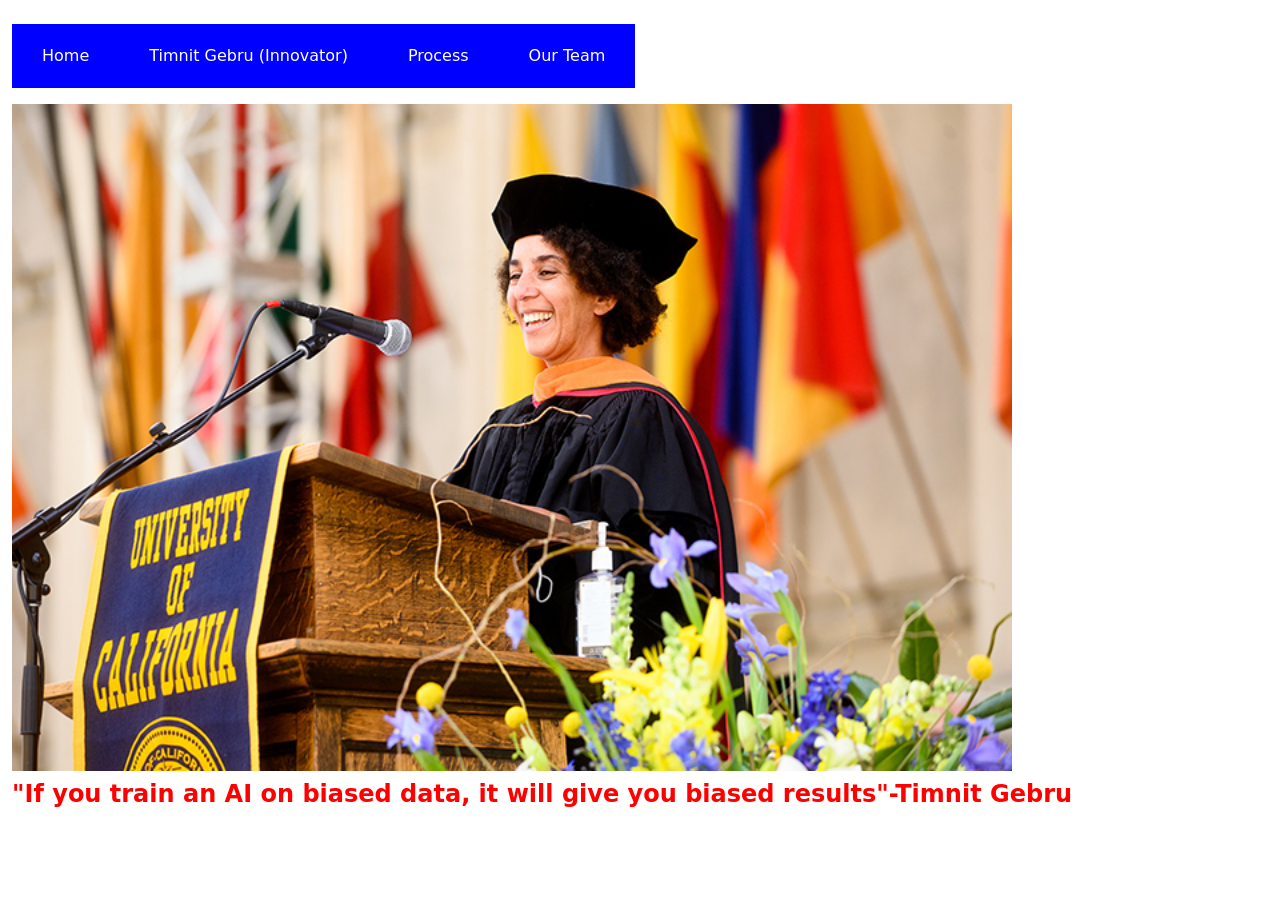
<file: index.html>
<!DOCTYPE html>
<html lang="en">
<head>
    <meta charset="UTF-8">
    <meta name="viewport" content="width=device-width, initial-scale=1.0">
    <title>Home Page</title>
    <link rel="stylesheet" href="project.css">
    <link href="https://cdn.jsdelivr.net/npm/bootstrap@5.3.3/dist/css/bootstrap.min.css" rel="stylesheet">
</head>


<body>
     <div class="container-fluid mt-4">
        <div class="row">
            <div class="col-12">
                <ul class="ps-0">
                    <li><a href="index.html">Home</a></li>
                     <li><a href="innovator.html">Timnit Gebru (Innovator)</a></li>
                    <li><a href="process.html">Process</a></li>
                    <li><a href="team.html">Our Team</a></li>
                </ul>
            </div>
        </div>


<div class="speech">
        <img src="timnitspeech.jpg">
</div>
        <div class="quote">
            <p>"If you train an AI on biased data, it will give you biased results"-Timnit Gebru</p>
        </div>
    </div>
</body>
</html>
</file>
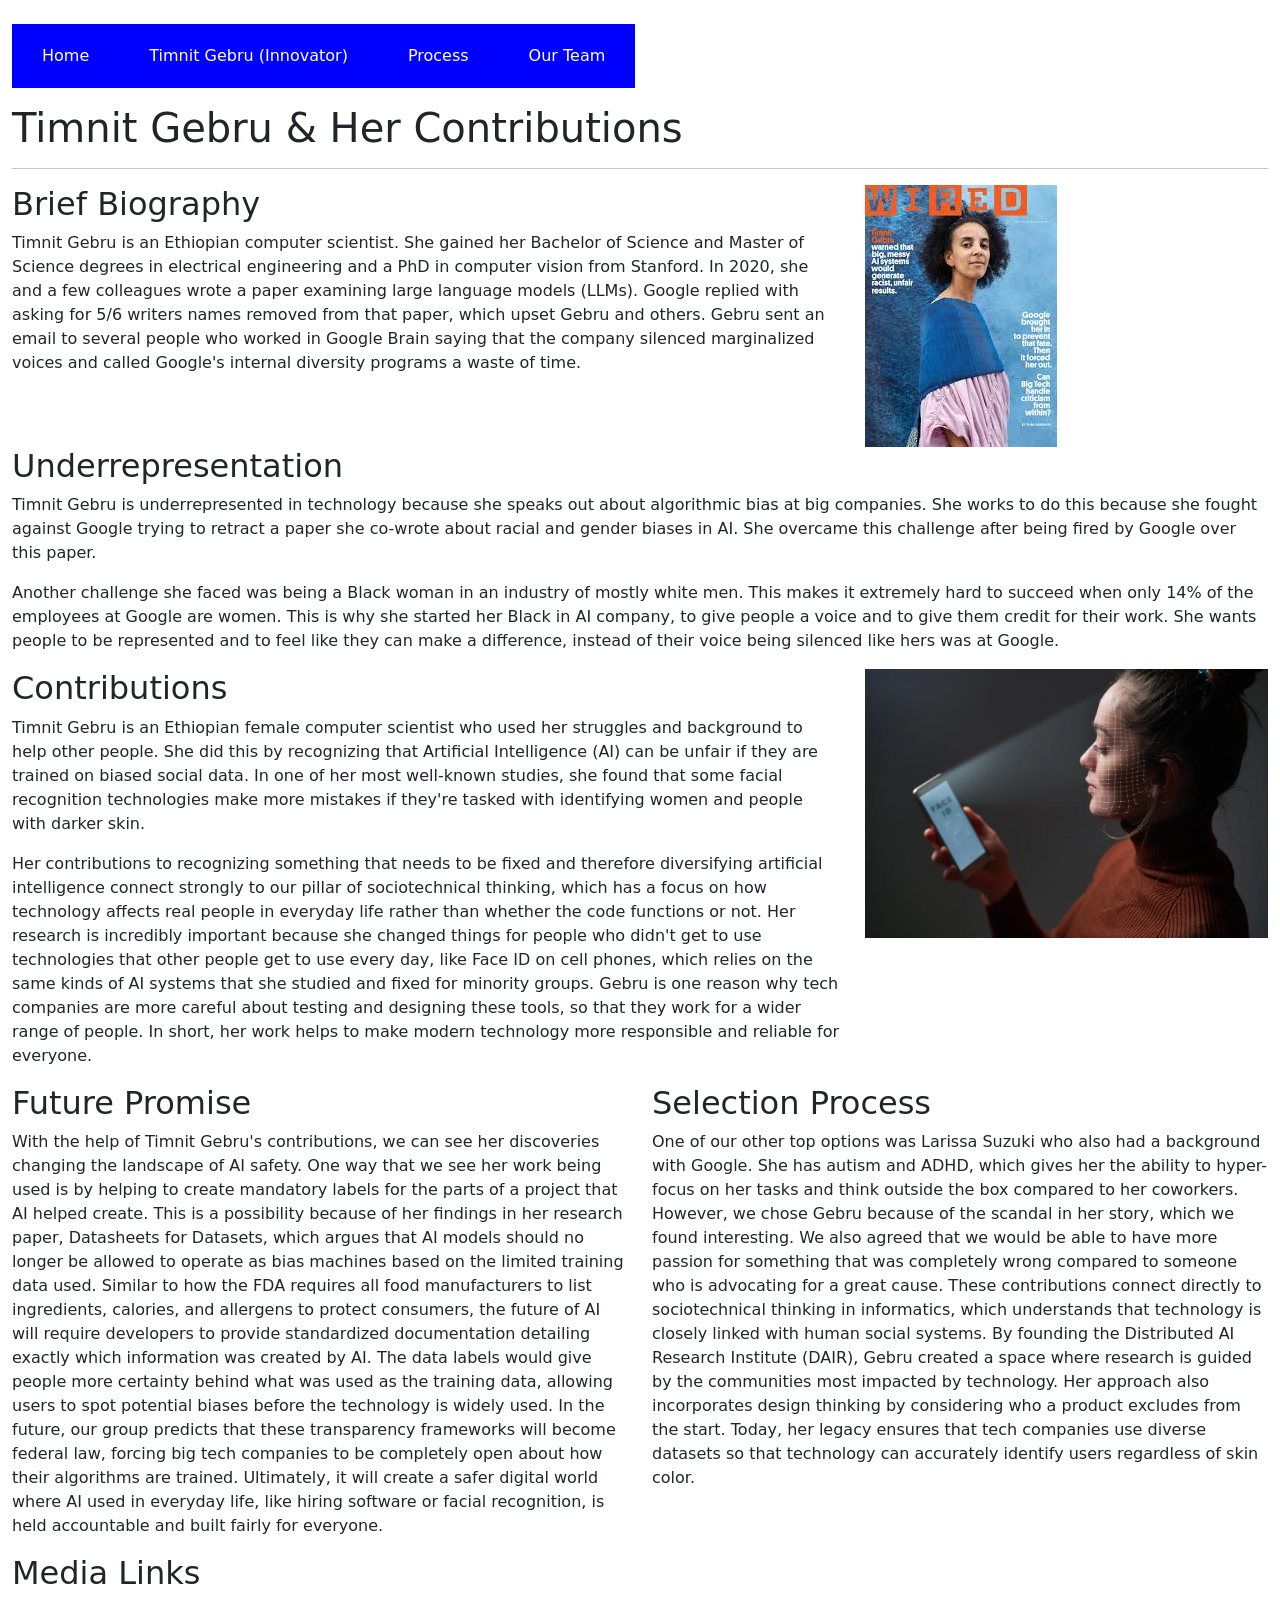
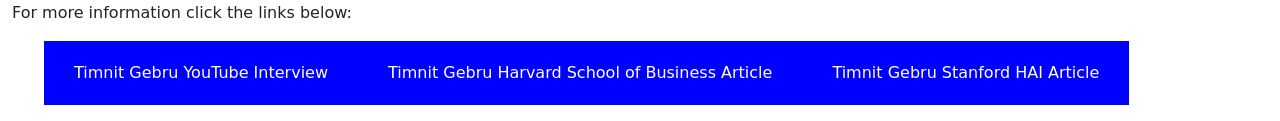
<file: innovator.html>
<!DOCTYPE html>
<html lang="en">
<head>
    <meta charset="UTF-8">
    <meta name="viewport" content="width=device-width, initial-scale=1.0">
    <title>Timnit Gebru</title>
    <link rel="stylesheet" href="project.css">
    <link href="https://cdn.jsdelivr.net/npm/bootstrap@5.3.3/dist/css/bootstrap.min.css" rel="stylesheet">
</head>

<body>
      <div class="container-fluid mt-4">
        <div class="row">
            <div class="col-12">
                <ul class="ps-0">
                    <li><a href="index.html">Home</a></li>
                    <li><a href="innovator.html">Timnit Gebru (Innovator)</a></li>
                    <li><a href="process.html">Process</a></li>
                    <li><a href="team.html">Our Team</a></li>
                </ul>
            </div>
        </div>
        <div class="row">
            <div class="col-md-12">
                <h1>Timnit Gebru & Her Contributions</h1> 
                <hr>
            </div>
        </div>

        <div class="row">
            <div class="col-md-8">
                <h2>Brief Biography</h2>
                <p>Timnit Gebru is an Ethiopian computer scientist. She gained her Bachelor of Science and Master of Science degrees in electrical engineering and a PhD in computer vision from Stanford. In 2020, she and a few colleagues wrote a paper examining large language models (LLMs). Google replied with asking for 5/6 writers names removed from that paper, which upset Gebru and others. Gebru sent an email to several people who worked in Google Brain saying that the company silenced marginalized voices and called Google's internal diversity programs a waste of time.</p>
            </div>
            <div class="col-md-4">
                <img src="gebru.jpg" class="img-fluid" alt="Timnit Gebru on the cover of Wired Magazine">
            </div>
        </div>

        <div class="row">
            <div class="col-md-12">
                <h2>Underrepresentation</h2>
                <p>Timnit Gebru is underrepresented in technology because she speaks out about algorithmic bias at big companies. She works to do this because she fought against Google trying to retract a paper she co-wrote about racial and gender biases in AI. She overcame this challenge after being fired by Google over this paper. </p>
                <p>Another challenge she faced was being a Black woman in an industry of mostly white men. This makes it extremely hard to succeed when only 14% of the employees at Google are women. This is why she started her Black in AI company, to give people a voice and to give them credit for their work. She wants people to be represented and to feel like they can make a difference, instead of their voice being silenced like hers was at Google.</p>
            </div>
        </div>

        <div class="row">
            <div class="col-md-8">
                <h2>Contributions</h2>
                <p>Timnit Gebru is an Ethiopian female computer scientist who used her struggles and background to help other people. She did this by recognizing that Artificial Intelligence (AI) can be unfair if they are trained on biased social data. In one of her most well-known studies, she found that some facial recognition technologies make more mistakes if they're tasked with identifying women and people with darker skin.</p>
                <p>Her contributions to recognizing something that needs to be fixed and therefore diversifying artificial intelligence connect strongly to our pillar of sociotechnical thinking, which has a focus on how technology affects real people in everyday life rather than whether the code functions or not. Her research is incredibly important because she changed things for people who didn't get to use technologies that other people get to use every day, like Face ID on cell phones, which relies on the same kinds of AI systems that she studied and fixed for minority groups. Gebru is one reason why tech companies are more careful about testing and designing these tools, so that they work for a wider range of people. In short, her work helps to make modern technology more responsible and reliable for everyone.</p>
            </div>
            <div class="col-md-4">
                <img src="Face ID pic.jpg" class="img-fluid" alt="Woman using Face ID facial recognition on a smartphone">
            </div>
        </div>
        
        <div class="row">
            <div class="col-md-6">
                <h2>Future Promise</h2>
                <p>With the help of Timnit Gebru's contributions, we can see her discoveries changing the landscape of AI safety. One way that we see her work being used is by helping to create mandatory labels for the parts of a project that AI helped create. This is a possibility because of her findings in her research paper, Datasheets for Datasets, which argues that AI models should no longer be allowed to operate as bias machines based on the limited training data used. Similar to how the FDA requires all food manufacturers to list ingredients, calories, and allergens to protect consumers, the future of AI will require developers to provide standardized documentation detailing exactly which information was created by AI. The data labels would give people more certainty behind what was used as the training data, allowing users to spot potential biases before the technology is widely used. In the future, our group predicts that these transparency frameworks will become federal law, forcing big tech companies to be completely open about how their algorithms are trained. Ultimately, it will create a safer digital world where AI used in everyday life, like hiring software or facial recognition, is held accountable and built fairly for everyone.</p>
            </div>
            <div class="col-md-6">
                <h2>Selection Process</h2>
                <p>One of our other top options was Larissa Suzuki who also had a background with Google.  She has autism and ADHD, which gives her the ability to hyper-focus on her tasks and think outside the box compared to her coworkers. However, we chose Gebru because of the scandal in her story, which we found interesting. We also agreed that we would be able to have more passion for something that was completely wrong compared to someone who is advocating for a great cause. These contributions connect directly to sociotechnical thinking in informatics, which understands that technology is closely linked with human social systems. By founding the Distributed AI Research Institute (DAIR), Gebru created a space where research is guided by the communities most impacted by technology. Her approach also incorporates design thinking by considering who a product excludes from the start. Today, her legacy ensures that tech companies use diverse datasets so that technology can accurately identify users regardless of skin color.</p>
            </div>
        </div>

        <div class="row">
            <div class="col-md-12">
                <h2>Media Links</h2>
                <p>For more information click the links below:</p>
                <ul>
                    <li><a href="https://www.youtube.com/watch?v=VE95tlWRURC">Timnit Gebru YouTube Interview</a></li>
                    <li><a href="https://www.hbs.edu/faculty/Pages/item.aspx?num=62442">Timnit Gebru Harvard School of Business Article</a></li>
                    <li><a href="https://hai.stanford.edu/news/timnit-gebru-ethical-ai-requires-institutional-and-structural-change">Timnit Gebru Stanford HAI Article</a></li>
                </ul>
            </div>
        </div>
    </div>
</body>
</html>
</file>
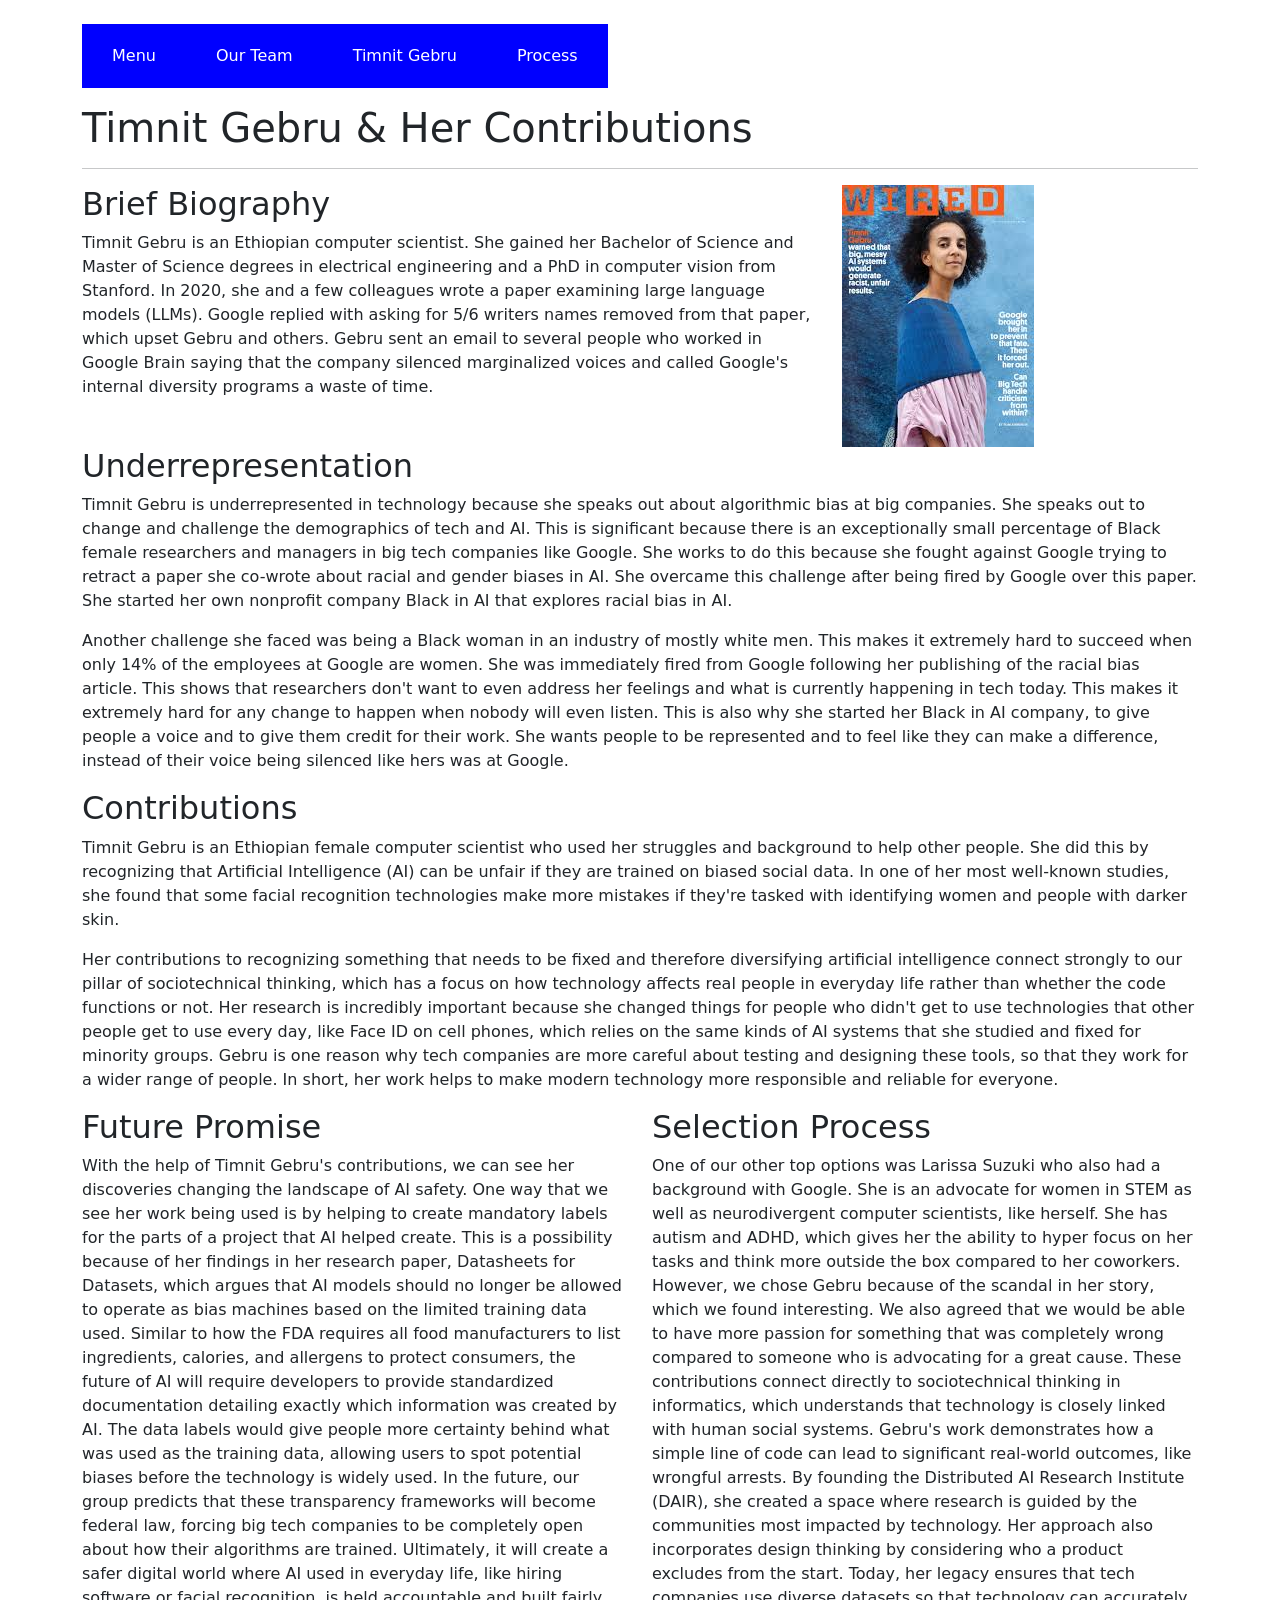
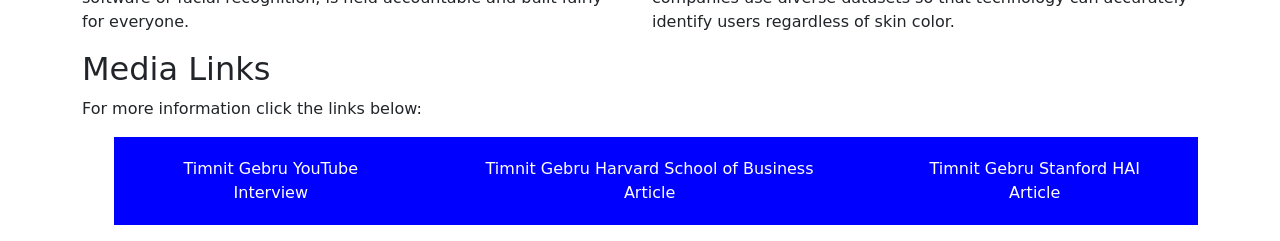
<file: Innovator.html>
<!DOCTYPE html>
<html lang="en">
<head>
    <meta charset="UTF-8">
    <meta name="viewport" content="width=device-width, initial-scale=1.0">
    <title>Innovator</title>
    <link rel="stylesheet" href="project.css">
    <link href="https://cdn.jsdelivr.net/npm/bootstrap@5.3.3/dist/css/bootstrap.min.css" rel="stylesheet">
</head>

<body>
        <div class="container mt-4">
        <div class="row">
            <div class="col-12">
                <ul class="ps-0">
                    <li><a href="index.html">Menu</a></li>
                    <li><a href="team.html">Our Team</a></li>
                    <li><a href="innovator.html">Timnit Gebru</a></li>
                    <li><a href="process.html">Process</a></li>
                </ul>
            </div>
        </div>
        <div class="row">
            <div class="col-md-12">
                <h1>Timnit Gebru & Her Contributions</h1> 
                <hr>
            </div>
        </div>

        <div class="row">
            <div class="col-md-8">
                <h2>Brief Biography</h2>
                <p>Timnit Gebru is an Ethiopian computer scientist. She gained her Bachelor of Science and Master of Science degrees in electrical engineering and a PhD in computer vision from Stanford. In 2020, she and a few colleagues wrote a paper examining large language models (LLMs). Google replied with asking for 5/6 writers names removed from that paper, which upset Gebru and others. Gebru sent an email to several people who worked in Google Brain saying that the company silenced marginalized voices and called Google's internal diversity programs a waste of time.</p>
            </div>
            <div class="col-md-4">
                <img src="gebru.jpg" class="img-fluid" alt="Timnit Gebru on the cover of Wired Magazine">
            </div>
        </div>

        <div class="row">
            <div class="col-md-12">
                <h2>Underrepresentation</h2>
                <p>Timnit Gebru is underrepresented in technology because she speaks out about algorithmic bias at big companies. She speaks out to change and challenge the demographics of tech and AI. This is significant because there is an exceptionally small percentage of Black female researchers and managers in big tech companies like Google. She works to do this because she fought against Google trying to retract a paper she co-wrote about racial and gender biases in AI. She overcame this challenge after being fired by Google over this paper. She started her own nonprofit company Black in AI that explores racial bias in AI.</p>
                <p>Another challenge she faced was being a Black woman in an industry of mostly white men. This makes it extremely hard to succeed when only 14% of the employees at Google are women. She was immediately fired from Google following her publishing of the racial bias article. This shows that researchers don't want to even address her feelings and what is currently happening in tech today. This makes it extremely hard for any change to happen when nobody will even listen. This is also why she started her Black in AI company, to give people a voice and to give them credit for their work. She wants people to be represented and to feel like they can make a difference, instead of their voice being silenced like hers was at Google.</p>
            </div>
        </div>

        <div class="row">
            <div class="col-md-12">
                <h2>Contributions</h2>
                <p>Timnit Gebru is an Ethiopian female computer scientist who used her struggles and background to help other people. She did this by recognizing that Artificial Intelligence (AI) can be unfair if they are trained on biased social data. In one of her most well-known studies, she found that some facial recognition technologies make more mistakes if they're tasked with identifying women and people with darker skin.</p>
                <p>Her contributions to recognizing something that needs to be fixed and therefore diversifying artificial intelligence connect strongly to our pillar of sociotechnical thinking, which has a focus on how technology affects real people in everyday life rather than whether the code functions or not. Her research is incredibly important because she changed things for people who didn't get to use technologies that other people get to use every day, like Face ID on cell phones, which relies on the same kinds of AI systems that she studied and fixed for minority groups. Gebru is one reason why tech companies are more careful about testing and designing these tools, so that they work for a wider range of people. In short, her work helps to make modern technology more responsible and reliable for everyone.</p>
            </div>
        </div>
        
        <div class="row">
            <div class="col-md-6">
                <h2>Future Promise</h2>
                <p>With the help of Timnit Gebru's contributions, we can see her discoveries changing the landscape of AI safety. One way that we see her work being used is by helping to create mandatory labels for the parts of a project that AI helped create. This is a possibility because of her findings in her research paper, Datasheets for Datasets, which argues that AI models should no longer be allowed to operate as bias machines based on the limited training data used. Similar to how the FDA requires all food manufacturers to list ingredients, calories, and allergens to protect consumers, the future of AI will require developers to provide standardized documentation detailing exactly which information was created by AI. The data labels would give people more certainty behind what was used as the training data, allowing users to spot potential biases before the technology is widely used. In the future, our group predicts that these transparency frameworks will become federal law, forcing big tech companies to be completely open about how their algorithms are trained. Ultimately, it will create a safer digital world where AI used in everyday life, like hiring software or facial recognition, is held accountable and built fairly for everyone.</p>
            </div>
            <div class="col-md-6">
                <h2>Selection Process</h2>
                <p>One of our other top options was Larissa Suzuki who also had a background with Google. She is an advocate for women in STEM as well as neurodivergent computer scientists, like herself. She has autism and ADHD, which gives her the ability to hyper focus on her tasks and think more outside the box compared to her coworkers. However, we chose Gebru because of the scandal in her story, which we found interesting. We also agreed that we would be able to have more passion for something that was completely wrong compared to someone who is advocating for a great cause. These contributions connect directly to sociotechnical thinking in informatics, which understands that technology is closely linked with human social systems. Gebru's work demonstrates how a simple line of code can lead to significant real-world outcomes, like wrongful arrests. By founding the Distributed AI Research Institute (DAIR), she created a space where research is guided by the communities most impacted by technology. Her approach also incorporates design thinking by considering who a product excludes from the start. Today, her legacy ensures that tech companies use diverse datasets so that technology can accurately identify users regardless of skin color.</p>
            </div>
        </div>

        <div class="row">
            <div class="col-md-12">
                <h2>Media Links</h2>
                <p>For more information click the links below:</p>
                <ul>
                    <li><a href="https://www.youtube.com/watch?v=VE95tlWRURC">Timnit Gebru YouTube Interview</a></li>
                    <li><a href="https://www.hbs.edu/faculty/Pages/item.aspx?num=62442">Timnit Gebru Harvard School of Business Article</a></li>
                    <li><a href="https://hai.stanford.edu/news/timnit-gebru-ethical-ai-requires-institutional-and-structural-change">Timnit Gebru Stanford HAI Article</a></li>
                </ul>
            </div>
        </div>
    </div>
</body>
</html>
</file>
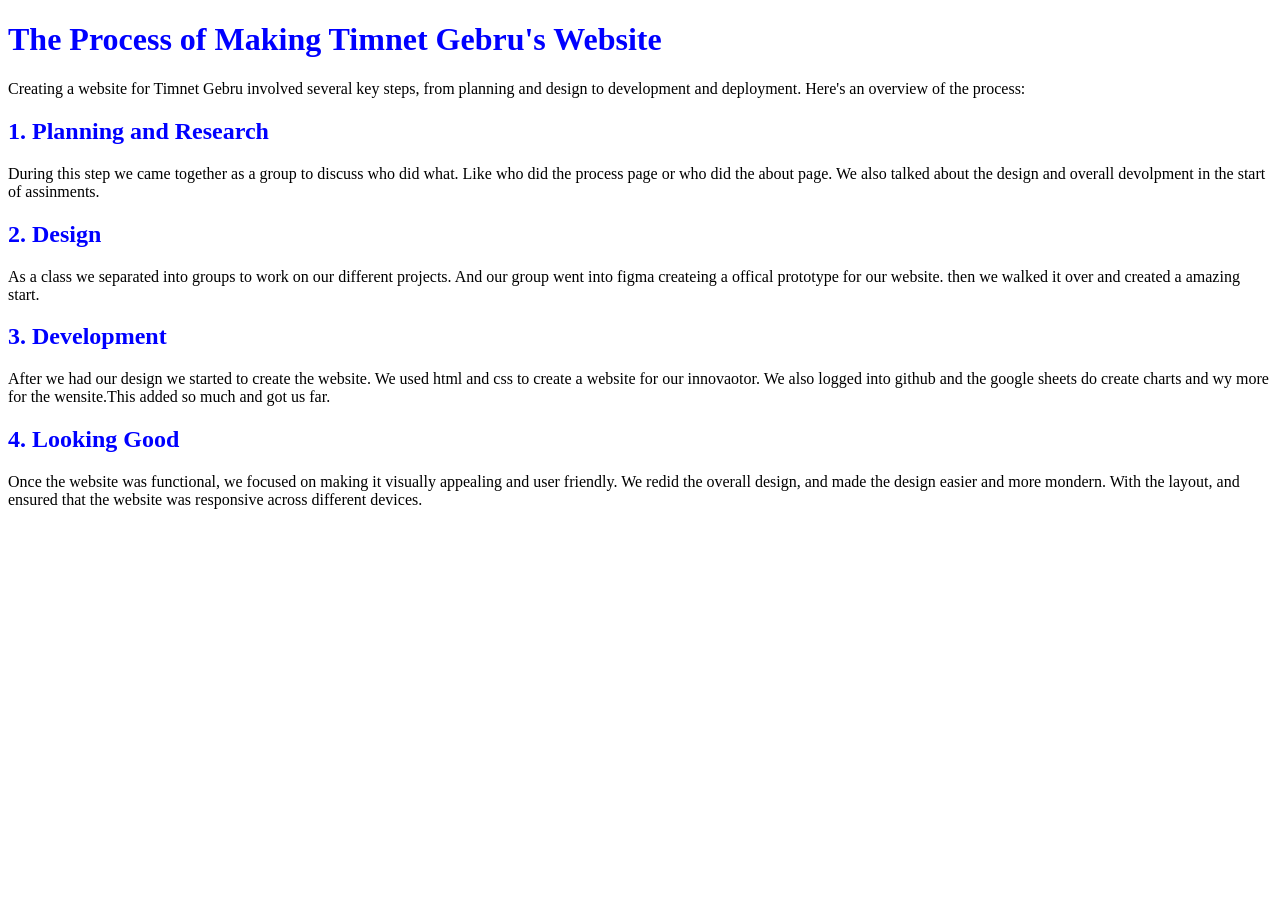
<file: Process.html>
<!DOCTYPE html>
<html lang="en">
<head>
    <meta charset="UTF-8">
    <meta name="viewport" content="width=device-width, initial-scale=1.0">
    <title>The Process of Timnet Gebru's Website</title>
    <link rel="stylesheet" href="Process.css">
</head>
<body>
    <h1 class="Intro" class="color-block">The Process of Making Timnet Gebru's Website</h1>
    <p>Creating a website for Timnet Gebru involved several key steps, from planning and design to development and deployment. Here's an overview of the process:</p>
    <h2>1. Planning and Research</h2>
    <p> 
        During this step we came together as a group to discuss who did what. Like who did the process page or who did the about page. We also talked about the design and overall devolpment in the start of assinments.

    </p>
    <h2>2. Design</h2>
    <p>
        As a class we separated into groups to work on our different projects. And our group went into figma createing a offical prototype for our website. then we walked it over and created a amazing start.
    </p>
    <h2>3. Development</h2>
    <p>
        After we had our design we started to create the website. We used html and css to create a website for our innovaotor. We also logged into github and the google sheets do create charts and wy more for the wensite.This added so much and got us far.
    </p>
    <h2>4. Looking Good</h2>
    <p>
        Once the website was functional, we focused on making it visually appealing and user friendly. We redid the overall design, and made the design easier and more mondern. With the layout, and ensured that the website was responsive across different devices.
    </p>
</body>
</html>
</file>
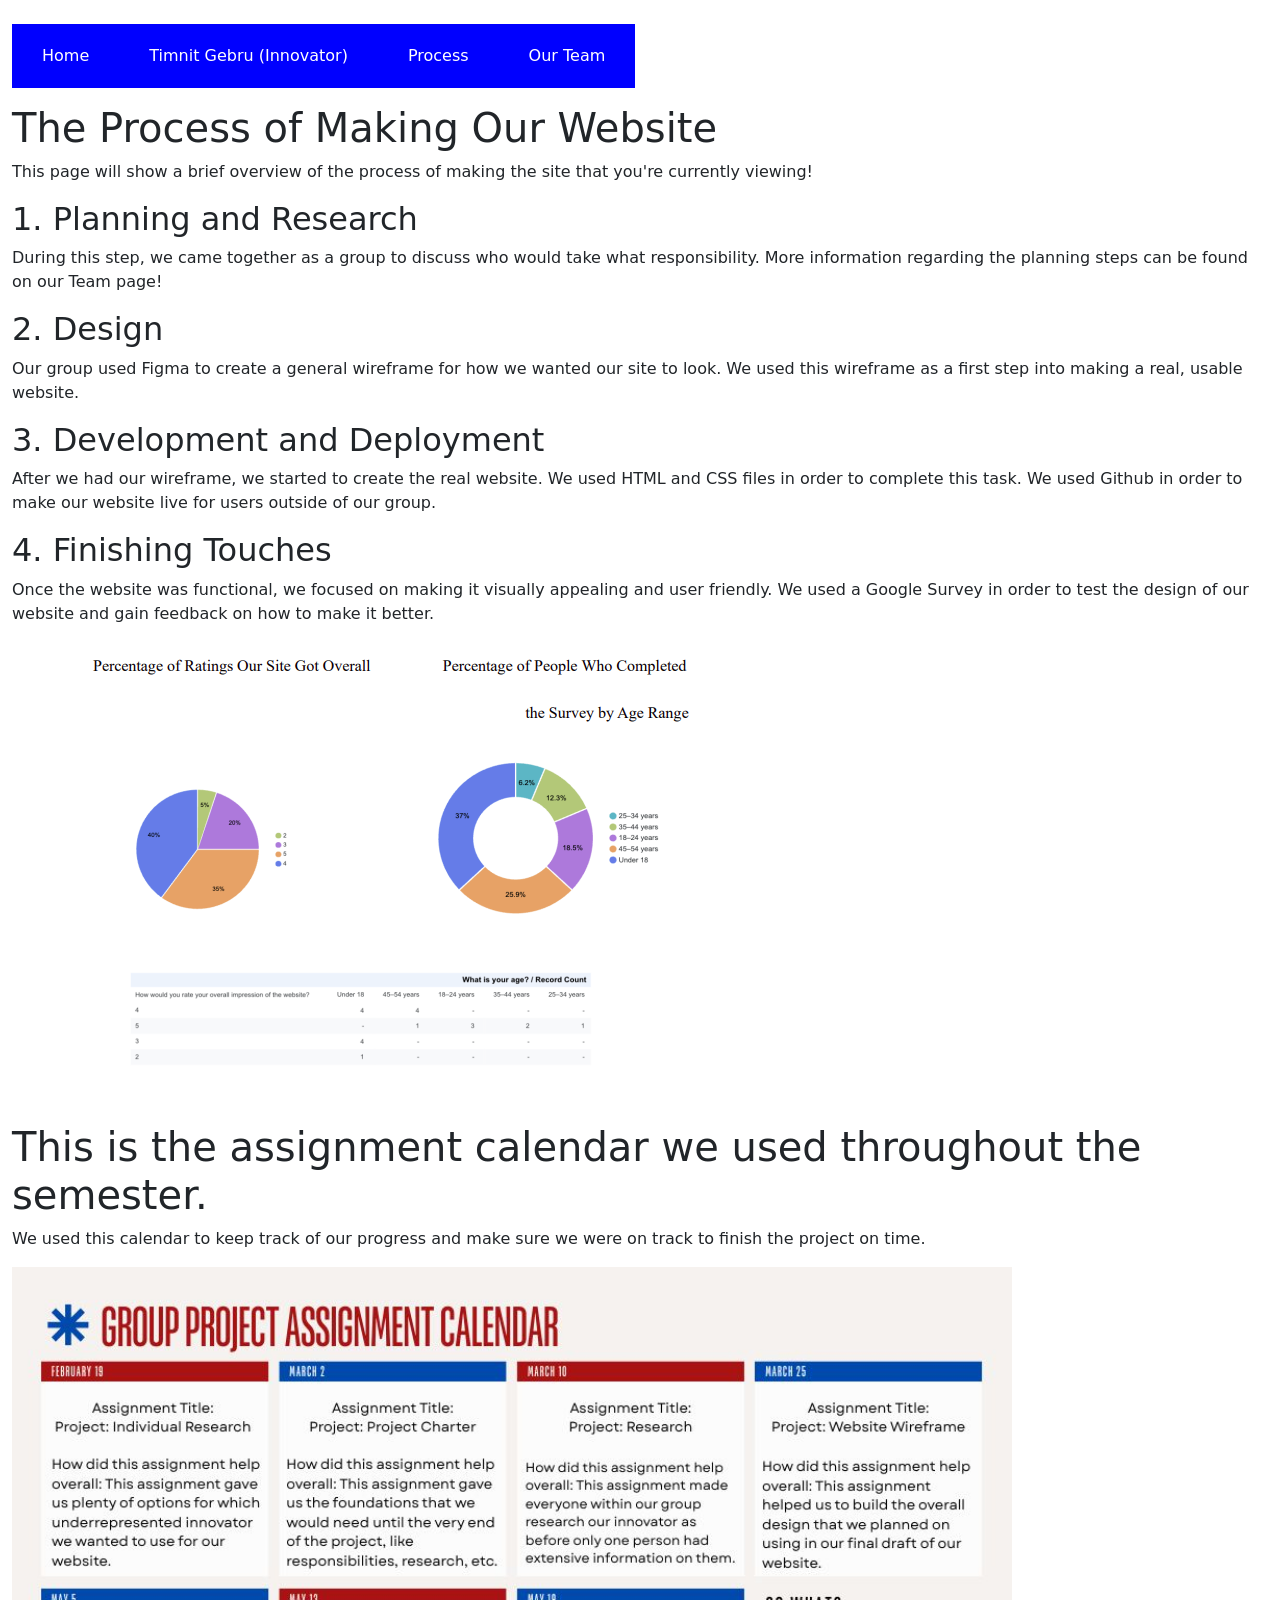
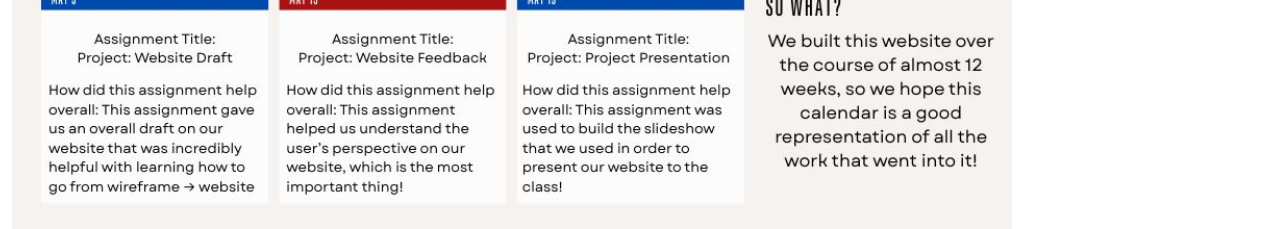
<file: process.html>
<!DOCTYPE html>
<html lang="en">
<head>
    <meta charset="UTF-8">
    <meta name="viewport" content="width=device-width, initial-scale=1.0">
    <title>Web Process</title>
    <link rel="stylesheet" href="project.css">
    <link href="https://cdn.jsdelivr.net/npm/bootstrap@5.3.3/dist/css/bootstrap.min.css" rel="stylesheet">
    
</head>
<body>
    <div class="container-fluid mt-4">
        <div class="row">
            <div class="col-12">
                <ul class="ps-0">
                    <li><a href="index.html">Home</a></li>
                    <li><a href="innovator.html">Timnit Gebru (Innovator)</a></li>
                    <li><a href="process.html">Process</a></li>
                    <li><a href="team.html">Our Team</a></li>
                </ul>
            </div>
        </div>
    <h1>The Process of Making Our Website</h1>
    <p>This page will show a brief overview of the process of making the site that you're currently viewing!</p>
    <h2>1. Planning and Research</h2>
    <p> 
        During this step, we came together as a group to discuss who would take what responsibility. More information regarding the planning steps can be found on our Team page!
    </p>
    <h2>2. Design</h2>
    <p>
        Our group used Figma to create a general wireframe for how we wanted our site to look. We used this wireframe as a first step into making a real, usable website.
    </p>
    <h2>3. Development and Deployment</h2>
    <p>
        After we had our wireframe, we started to create the real website. We used HTML and CSS files in order to complete this task. We used Github in order to make our website live for users outside of our group.
    </p>
    <h2>4. Finishing Touches</h2>
    <p>
        Once the website was functional, we focused on making it visually appealing and user friendly. We used a Google Survey in order to test the design of our website and gain feedback on how to make it better.
    </p>
        <img src="Screenshot 2026-05-19 121912.png" alt="This is a photo of data visualizations we made to represent data we collected from our survey.">
    <h1>
        This is the assignment calendar we used throughout the semester.
    </h1>
    <p>
        We used this calendar to keep track of our progress and make sure we were on track to finish the project on time.
    </p>
<div class="calendar">
    <img src="groupassignmentcalendar.jpg" alt="This is a photo of our assignments calendar with brief descriptions of each one.">
</div>
</body>
</html>
</file>
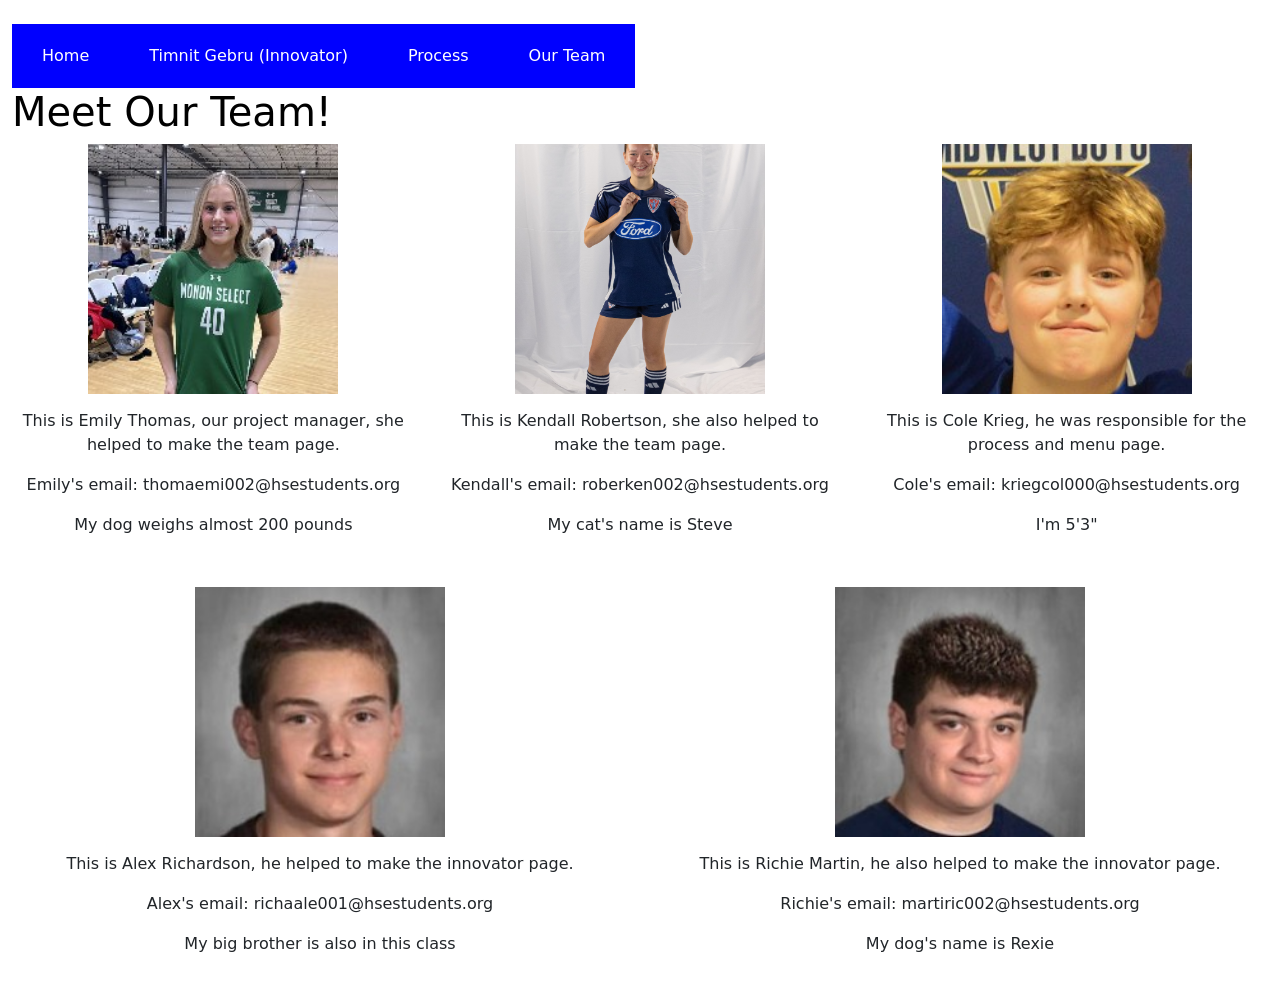
<file: team.html>
<!DOCTYPE html>
<html lang="en">
<head>
    <meta charset="UTF-8">
    <meta name="viewport" content="width=device-width, initial-scale=1.0">
    <title>Our Team</title>
    <link href="https://cdn.jsdelivr.net/npm/bootstrap@5.3.3/dist/css/bootstrap.min.css" rel="stylesheet">
    <link rel="stylesheet" href="project.css">
</head>
<body>
    <div class="container-fluid mt-4">
        <div class="row">
            <div class="col-12">
                <ul class="ps-0">
                    <li><a href="index.html">Home</a></li>
                     <li><a href="innovator.html">Timnit Gebru (Innovator)</a></li>
                    <li><a href="process.html">Process</a></li>
                    <li><a href="team.html">Our Team</a></li>
                </ul>
            </div>
        </div>
        <div class="row">
            <div class="col-md-12">
                <h1 class="intro">Meet Our Team!</h1>
            </div>
        </div>
        <div class="row justify-content-center">
            <div class="col-md-4">
                <div class="team">
                <img src="emily.jpg" alt="This is a photo of Emily Thomas."> 
                <p>This is Emily Thomas, our project manager, she helped to make the team page.</p>
                <p>Emily's email: thomaemi002@hsestudents.org</p>
                <p>My dog weighs almost 200 pounds</p>
                </div>
            </div>
            <div class="col-md-4">
                <div class="team">
                <img src="kendall.jpg" alt="This is a photo of Kendall Robertson.">
                <p>This is Kendall Robertson, she also helped to make the team page.</p>
                <p>Kendall's email: roberken002@hsestudents.org</p>
                <p>My cat's name is Steve</p>
                </div>
            </div>
            <div class="col-md-4">
                <div class="team">
                <img src="cole.jpg" alt="This is a photo of Cole Krieg.">
                <p>This is Cole Krieg, he was responsible for the process and menu page.</p>
                <p>Cole's email: kriegcol000@hsestudents.org</p>
                <p>I'm 5'3"</p>
                </div>
            </div>
        </div>
        <div class="row justify-content-center">
            <div class="col-md-6">
                <div class="team">
                <img src="alex.jpg" alt="This is a photo of Alex Richardson.">
                <p>This is Alex Richardson, he helped to make the innovator page.</p>
                <p>Alex's email: richaale001@hsestudents.org</p>
                <p>My big brother is also in this class</p>
                </div>
            </div>
            <div class="col-md-6">
                <div class="team">
                <img src="richard.jpg" alt="This is a photo of Richie Martin.">
                <p>This is Richie Martin, he also helped to make the innovator page.</p>
                <p>Richie's email: martiric002@hsestudents.org</p>
                <p>My dog's name is Rexie</p>
                </div>
            </div>
        </div>
     </div>
</body>
</html>
</file>
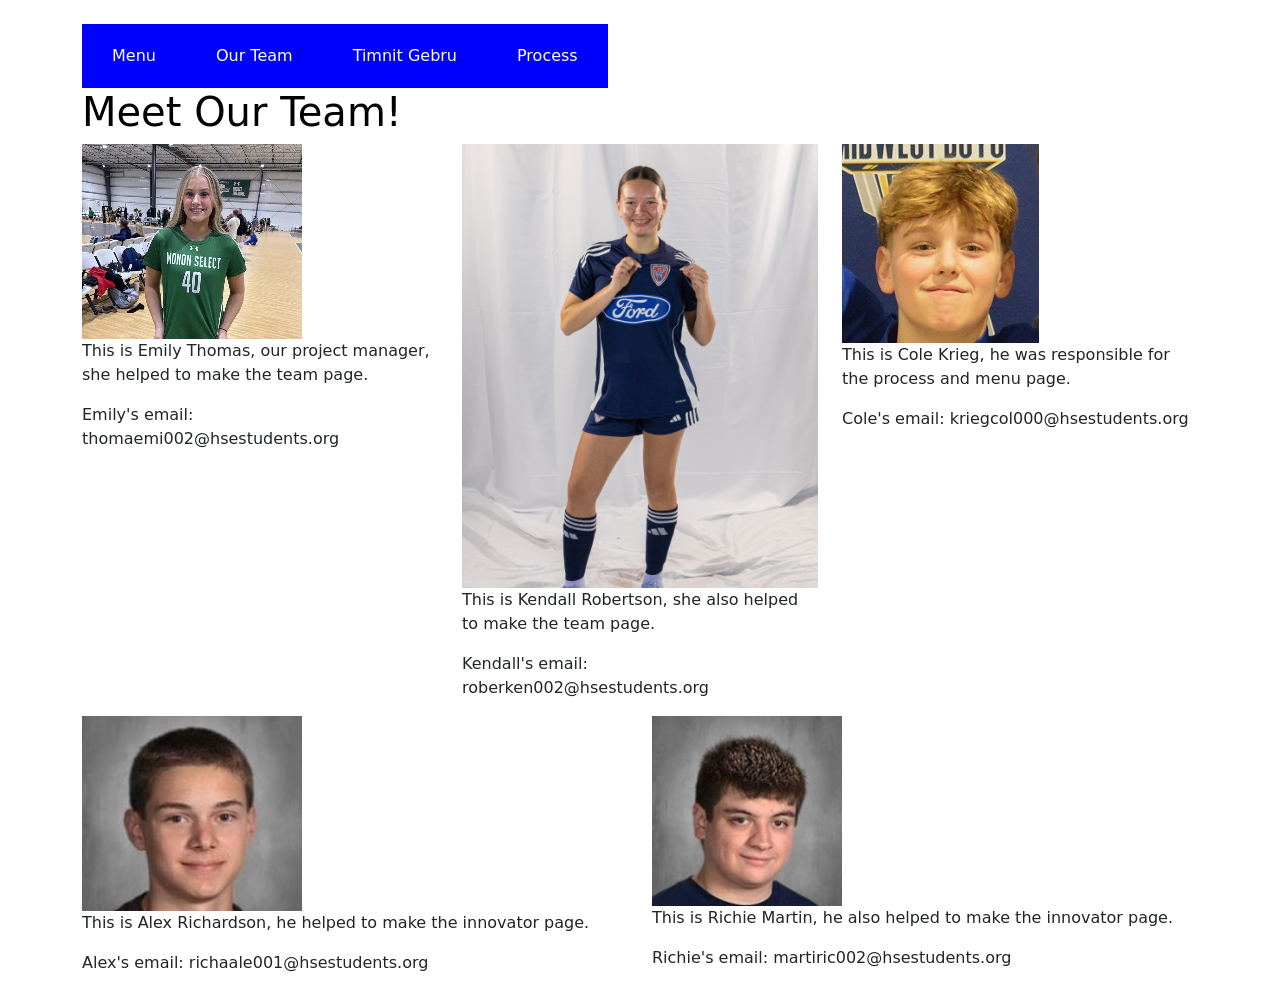
<file: teampg.html>
<!DOCTYPE html>
<html lang="en">
<head>
    <meta charset="UTF-8">
    <meta name="viewport" content="width=device-width, initial-scale=1.0">
    <title>Our Team</title>
    <link href="https://cdn.jsdelivr.net/npm/bootstrap@5.3.3/dist/css/bootstrap.min.css" rel="stylesheet">
    <link rel="stylesheet" href="project.css">
</head>
<body/>
        <div class="container mt-4">
        <div class="row">
            <div class="col-12">
                <ul class="ps-0">
                    <li><a href="index.html">Menu</a></li>
                    <li><a href="team.html">Our Team</a></li>
                    <li><a href="innovator.html">Timnit Gebru</a></li>
                    <li><a href="process.html">Process</a></li>
                </ul>
            </div>
        </div>
        <div class="row">
            <div class="col-md-12">
                <h1 class="intro">Meet Our Team!</h1>
            </div>
        </div>
        <div class="row">
            <div class="col-md-4">
                <img src="emily.jpg" class="img-fluid" alt="This is a photo of Emily Thomas."> 
                <p>This is Emily Thomas, our project manager, she helped to make the team page.</p>
                <p>Emily's email: thomaemi002@hsestudents.org</p>
            </div>
            <div class="col-md-4">
                <img src="kendall.jpg" class="img-fluid" alt="This is a photo of Kendall Robertson.">
                <p>This is Kendall Robertson, she also helped to make the team page.</p>
                <p>Kendall's email: roberken002@hsestudents.org</p>
            </div>
            <div class="col-md-4">
                <img src="cole.jpg" class="img-fluid" alt="This is a photo of Cole Krieg.">
                <p>This is Cole Krieg, he was responsible for the process and menu page.</p>
                <p>Cole's email: kriegcol000@hsestudents.org</p>
            </div>
        </div>
        <div class="row">
            <div class="col-md-6">
                <img src="alex.jpg" class="img-fluid" alt="This is a photo of Alex Richardson.">
                <p>This is Alex Richardson, he helped to make the innovator page.</p>
                <p>Alex's email: richaale001@hsestudents.org</p>
            </div>
            <div class="col-md-6">
                <img src="richard.jpg" class="img-fluid" alt="This is a photo of Richie Martin.">
                <p>This is Richie Martin, he also helped to make the innovator page.</p>
                <p>Richie's email: martiric002@hsestudents.org</p>
            </div>
        </div>
    </div>
</body>
</html>
</file>
<file: project.css>
body {
    background-color: white;
    text-align: left;
    margin: 0;
    padding: 0;
}

h1, h2 {
    color: black;
}

hr {
    border-color: gray;
}

ul {
    list-style: none;
    margin: 0;
    padding: 0;
    display: flex; 
    background-color: transparent; 
}

li {
    margin: 0;
    padding: 0;
    flex-grow: 0; 
}

li a {
    display: block;
    color: white;
    padding: 20px 30px;
    text-align: center;
    text-decoration: none;
    background-color: blue; 
}

li a:hover {
    background-color: red; 
}

a {
    color: red;
}

.team {
    text-align: center;
    margin-bottom: 50px;
}

.team img {
    width: 250px;
    height: 250px;
    object-fit: cover;
    display: block;
    margin: 0 auto 15px auto;
}

.quote {
    color: red;
    font-weight: bold;
    font-size: 24px;
    margin-top: 5px;
}

.speech img,
.calendar img {
    width: 1000px;
    height: auto;
    display: block;
    margin: 0;
}
</file>
<file: Process.css>
intro{
    font:bold;
    font-size: 24px;
}
.color-block {
    width: 1300px;
    height: 100px;
    background-color:royalblue
}

body {
    background-color: white;
}

h1, h2 {
    color: blue;
}

hr {
    border-color: gray;
}

li {
    list-style-type: none;
    float: left;
    border-right-color: gray;
    border-right-width: 1px;
    border-right-style: solid;
}

li a {
    display: block;
    color: white;
    padding: 20px;
    text-align: center;
    background-color: blue;
}

li a:hover{
    background-color: brown;
}

ul {
    overflow: hidden;
    margin: 0;
    padding: 0;
    margin-bottom: 20px;
}

a {
    color: brown;
}
</file>
